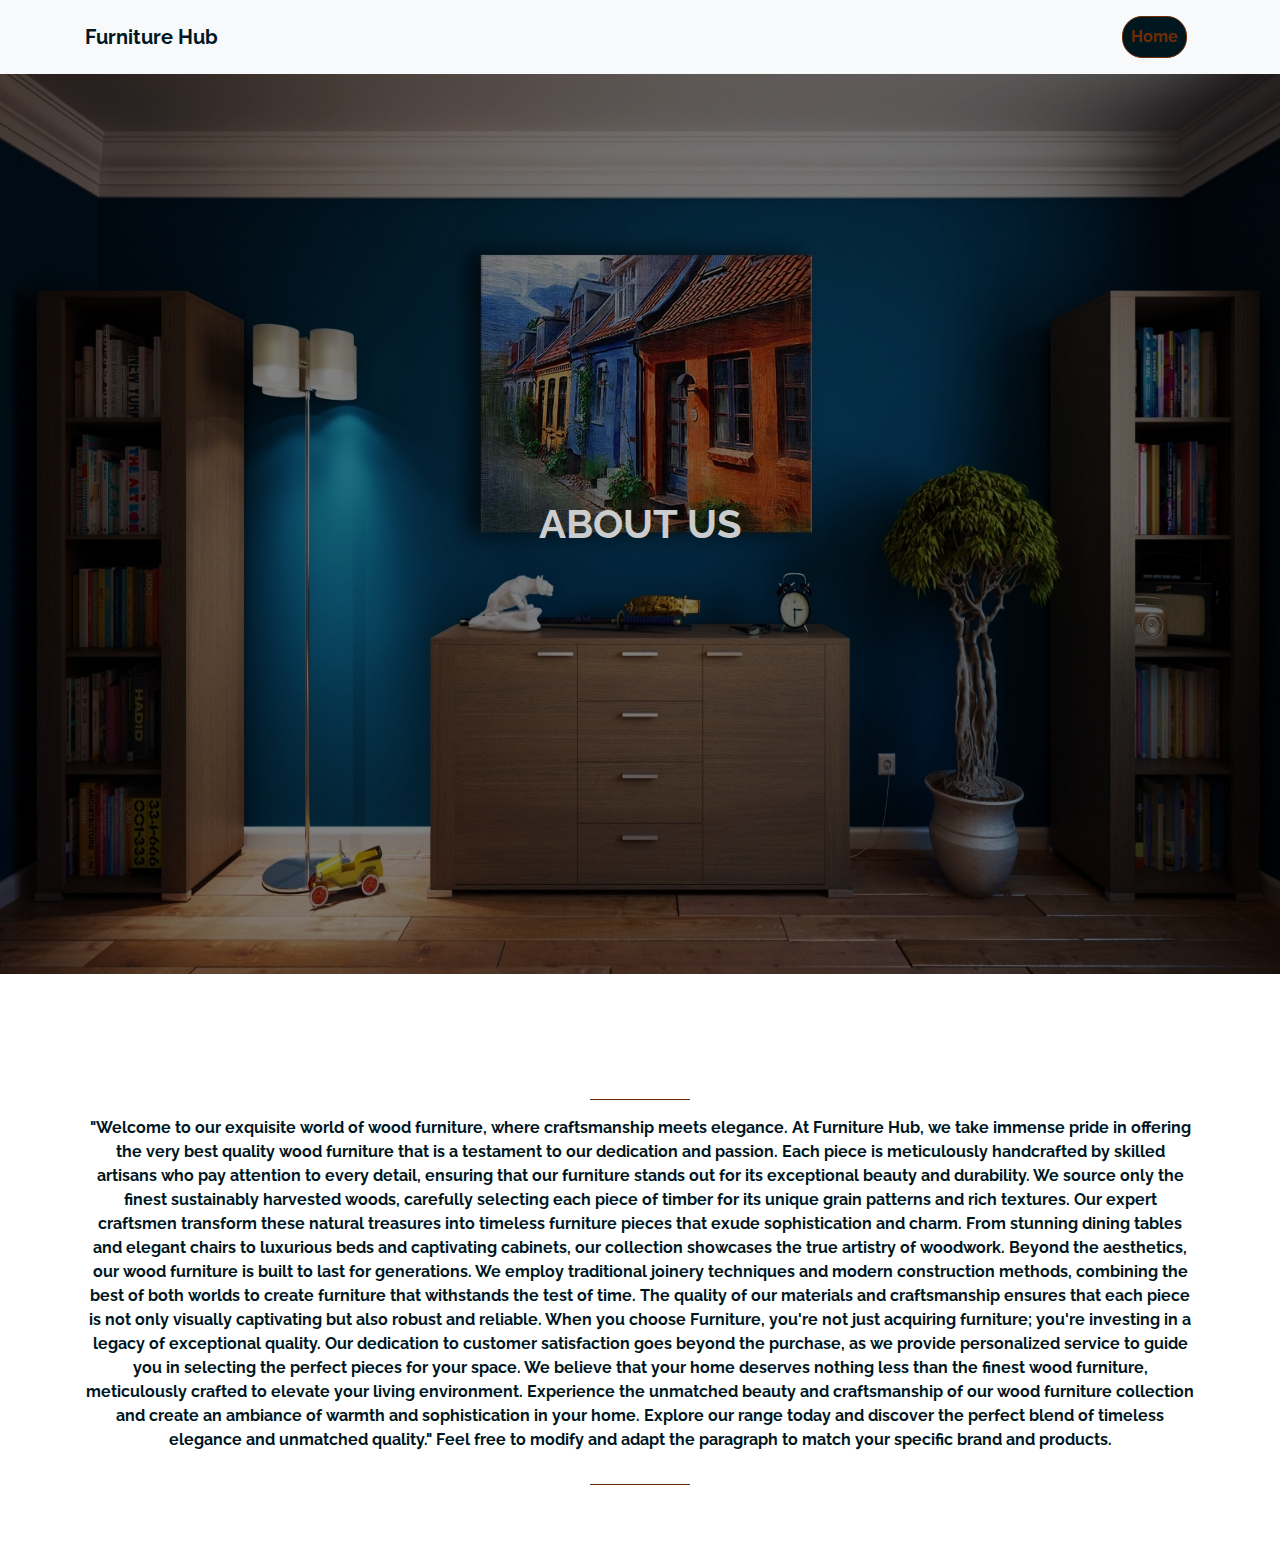
<file: aboutus/index.html>
<!doctype html>
<html lang="en">
  <head>
    <title>About us</title>
    <!-- Required meta tags -->
    <meta charset="utf-8">
    <meta name="viewport" content="width=device-width, initial-scale=1, shrink-to-fit=no">
    <link rel="stylesheet" href="style.css">

    <script src="https://unpkg.com/aos@2.3.1/dist/aos.js"></script>
    <link href="https://unpkg.com/aos@2.3.1/dist/aos.css" rel="stylesheet">

    <!-- Bootstrap CSS -->
    <link rel="stylesheet" href="https://stackpath.bootstrapcdn.com/bootstrap/4.3.1/css/bootstrap.min.css" integrity="sha384-ggOyR0iXCbMQv3Xipma34MD+dH/1fQ784/j6cY/iJTQUOhcWr7x9JvoRxT2MZw1T" crossorigin="anonymous">
  

    <link rel="preconnect" href="https://fonts.googleapis.com">
    <link rel="preconnect" href="https://fonts.gstatic.com" crossorigin>
    <link href="https://fonts.googleapis.com/css2?family=Ubuntu&display=swap" rel="stylesheet">


    <link rel="preconnect" href="https://fonts.googleapis.com">
  <link rel="preconnect" href="https://fonts.gstatic.com" crossorigin>
  <link href="https://fonts.googleapis.com/css2?family=Raleway:wght@200&display=swap" rel="stylesheet">
  <link rel="stylesheet" href="https://cdnjs.cloudflare.com/ajax/libs/font-awesome/4.7.0/css/font-awesome.min.css">

</head>
  <body>

    <nav class="navbar navbar-expand-lg bg-light">
      <div class="container">
        <a class="navbar-brand" href="#">Furniture Hub</a>
        <button class="navbar-toggler" type="button" data-bs-toggle="collapse" data-bs-target="#navbarNav"
          aria-controls="navbarNav" aria-expanded="false" aria-label="Toggle navigation">
          <span class="navbar-toggler-icon"></span>
        </button>
        <div class="collapse navbar-collapse" id="navbarNav">
          <ul class="navbar-nav ml-auto">
            <li class="nav-item p-2">
              <a class="nav-link active" aria-current="page" href="../index.html">Home</a>
            </li>
         
           
          </ul>
        </div>
      </div>
    </nav>
  
      
        <div class="bck-img mb-5">
            <img src="../Images/sl-2.jpg" height="100%" width="100%" alt="">

            <h1>ABOUT US</h1>
        </div>

        <div class="container mt-5 para">
            <hr class="hr">
            <p>"Welcome to our exquisite world of wood furniture, where craftsmanship meets elegance. At Furniture Hub, we take immense pride in offering the very best quality wood furniture that is a testament to our dedication and passion. Each piece is meticulously handcrafted by skilled artisans who pay attention to every detail, ensuring that our furniture stands out for its exceptional beauty and durability.

              We source only the finest sustainably harvested woods, carefully selecting each piece of timber for its unique grain patterns and rich textures. Our expert craftsmen transform these natural treasures into timeless furniture pieces that exude sophistication and charm. From stunning dining tables and elegant chairs to luxurious beds and captivating cabinets, our collection showcases the true artistry of woodwork.
              
              Beyond the aesthetics, our wood furniture is built to last for generations. We employ traditional joinery techniques and modern construction methods, combining the best of both worlds to create furniture that withstands the test of time. The quality of our materials and craftsmanship ensures that each piece is not only visually captivating but also robust and reliable.
              
              When you choose Furniture, you're not just acquiring furniture; you're investing in a legacy of exceptional quality. Our dedication to customer satisfaction goes beyond the purchase, as we provide personalized service to guide you in selecting the perfect pieces for your space. We believe that your home deserves nothing less than the finest wood furniture, meticulously crafted to elevate your living environment.
              
              Experience the unmatched beauty and craftsmanship of our wood furniture collection and create an ambiance of warmth and sophistication in your home. Explore our range today and discover the perfect blend of timeless elegance and unmatched quality."
              
              Feel free to modify and adapt the paragraph to match your specific brand and products.
              
              
              
              
              
              </p>
            <hr class="hr">
        </div>
        

    <!-- Optional JavaScript -->
    <!-- jQuery first, then Popper.js, then Bootstrap JS -->
    <script src="https://code.jquery.com/jquery-3.3.1.slim.min.js" integrity="sha384-q8i/X+965DzO0rT7abK41JStQIAqVgRVzpbzo5smXKp4YfRvH+8abtTE1Pi6jizo" crossorigin="anonymous"></script>
    <script src="https://cdnjs.cloudflare.com/ajax/libs/popper.js/1.14.7/umd/popper.min.js" integrity="sha384-UO2eT0CpHqdSJQ6hJty5KVphtPhzWj9WO1clHTMGa3JDZwrnQq4sF86dIHNDz0W1" crossorigin="anonymous"></script>
    <script src="https://stackpath.bootstrapcdn.com/bootstrap/4.3.1/js/bootstrap.min.js" integrity="sha384-JjSmVgyd0p3pXB1rRibZUAYoIIy6OrQ6VrjIEaFf/nJGzIxFDsf4x0xIM+B07jRM" crossorigin="anonymous"></script>
  </body>
</html>

<script>
    AOS.init();
  </script>
</file>
<file: aboutus/style.css>
.bck-img{
    height: 100vh;
    width: 100%;
    position: relative;
     
  }


 
 
  
  .bck-img h1{
    position: absolute;
    top: 50%;
    left: 50%;
    transform: translate(-50%, -50%);
    color: #caccce; 
    font-weight: bold;
    background: rgb(0, 0, 0);
    background: rgba(0, 0, 0, 0.5);
    width: 100%;
    justify-content: center;
    display: flex;
    height: 100vh;
    font-family: 'Raleway', sans-serif;
    align-items: center;    
    
  }

  .navbar-brand{
    color: #00171f;
    font-family: 'Raleway', sans-serif;
    font-size: 1.4rem;
    font-weight: bold;

  }
  
  .nav-link{
    font-family: 'Raleway', sans-serif;
    color: #702d03;
    font-weight: bold;
    border: 1px solid #702d03;
    border-radius: 20px;
    background-color: #00171f;

  }

  .nav-link:hover{
    color: #00171f;
    background-color: #702d03;
  }
  .para{
    height: 60vh;
    width: 100%;
    display: flex;
    justify-content: center;
    align-items: center;
    flex-direction: column;
    text-align: center;
    color: #00171f;
    font-weight: bold;
    font-family: 'Raleway', sans-serif;
    

    
  }
  
  hr{
    width: 100px;
    background-color: #702d03;
    display: flex;
    justify-content: center;
    align-items: center;
  }
</file>
